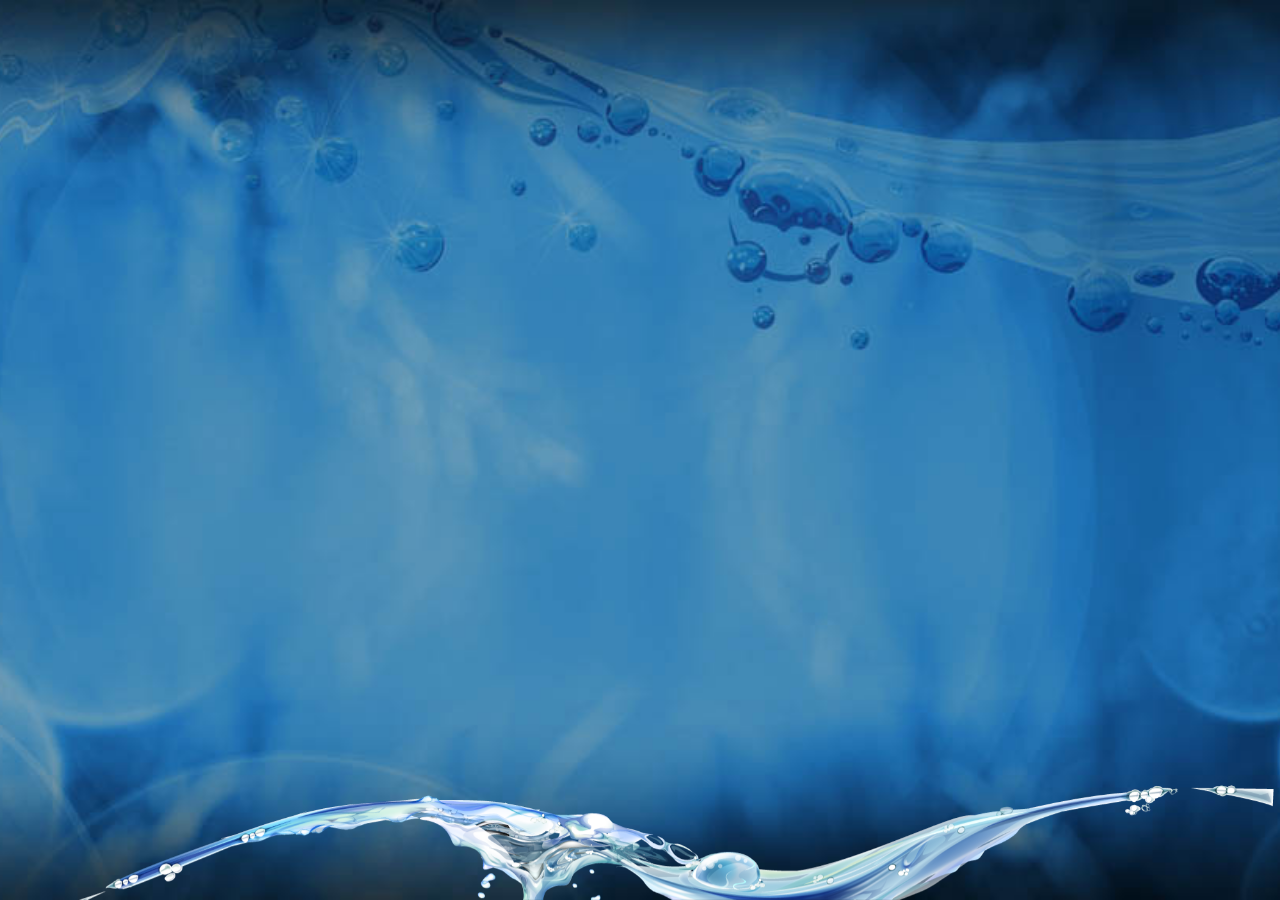
<file: responsive/facebook.html>
<!DOCTYPE html>
<html>
<head>
	<title>CLOSE UP</title>
	<meta charset="utf-8" />
	<meta name = "viewport" content = "width=device-width, maximum-scale = 1, minimum-scale=1" />
	<link rel="stylesheet" type="text/css" href="css/closeup.css" media="all" />
	<script type="text/javascript" src="js/jquery-1.2.6.min.js"></script>
	<script src="js/default.js"></script>
	<!--[if lt IE 9]>
		<script src="http://html5shim.googlecode.com/svn/trunk/html5.js"></script>
		<script src="js/respond.min.js"></script>
	<![endif]-->
</head>
<body>
	<div id="pagewidth">
		<div id="content">
			<section>
				<div class="center">
					<div class="columns">
					</div><!-- end .columns -->
				</div><!-- end .center -->
			</section>
		</div><!-- end #content -->
	</div><!-- end #pagewidth -->
        <div id="water"><img src="images/water.png"/></div>
        <div id="popupAddict" class="popupContainer">
            <div id="popupContent">
                <a class="closePopup" href="#">&nbsp;</a>
                <div class="poupContent">
                  <iframe src="http://addictomatic.com/" width="100%" height="500"></iframe> 
                </div><!-- end .poupContent -->
            </div><!-- end #poupContent -->
        </div><!-- end .popupContainer -->
        <div id="popupTwitfeel" class="popupContainer">
            <div id="popupContent">
                <a class="closePopup" href="#">&nbsp;</a>
                <div class="poupContent">
                  <iframe src="http://www.tweetfeel.com/" width="100%" height="500"></iframe> 
                </div><!-- end .poupContent -->
            </div><!-- end #poupContent -->
        </div><!-- end .popupContainer -->
   		<div id="bgPopup"></div>
</body>
</html>
</file>
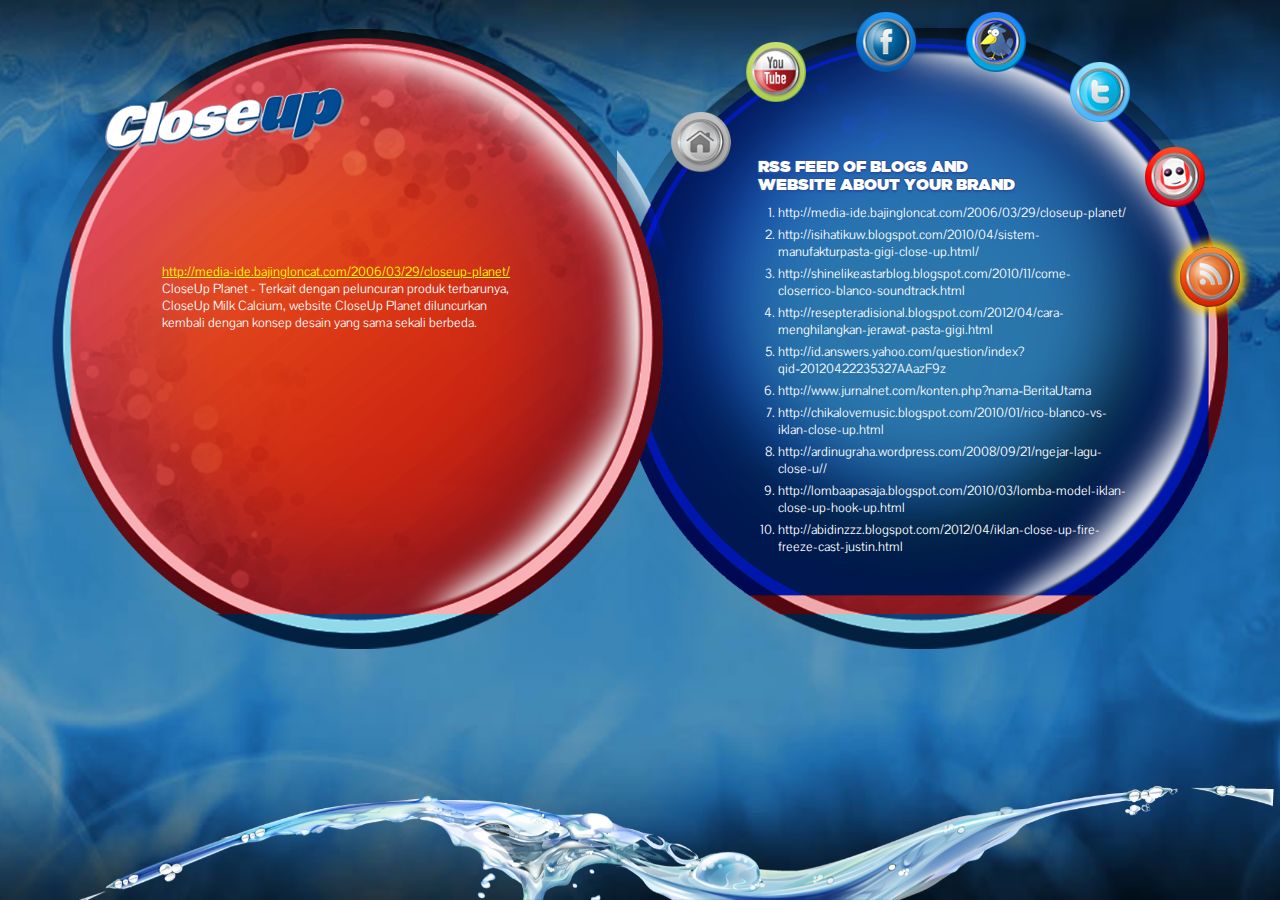
<file: responsive/rss.html>
<!DOCTYPE html>
<html>
<head>
	<title>CLOSE UP</title>
	<meta charset="utf-8" />
	<meta name = "viewport" content = "width=device-width, maximum-scale = 1, minimum-scale=1" />
	<link rel="stylesheet" type="text/css" href="css/closeup.css" media="all" />
	<script type="text/javascript" src="js/jquery-1.2.6.min.js"></script>
	<script src="js/default.js"></script>
	<!--[if lt IE 9]>
		<script src="http://html5shim.googlecode.com/svn/trunk/html5.js"></script>
		<script src="js/respond.min.js"></script>
	<![endif]-->
</head>
<body>
	<div id="pagewidth">
		<div id="content">
			<section>
				<div class="center">
					<div class="columns">
						<div class="half">
                        	<div id="contentLeft">
                                <a class="logo" href="index.html">&nbsp;</a>
                                <div class="imgHolder bgred"><img src="images/bgred.png"/></div>
                                <div class="entry">
                                    <table width="100%" border="0" cellspacing="0" cellpadding="0">
                                      <tr>
                                        <td>
                                          <p><a href="#">http://media-ide.bajingloncat.com/2006/03/29/closeup-planet/ </a><br>
                                        CloseUp Planet - Terkait dengan peluncuran produk terbarunya, CloseUp Milk Calcium, website CloseUp Planet diluncurkan kembali dengan konsep desain yang sama sekali berbeda.</p>
                                        </td>
                                      </tr>
                                    </table>
                                </div><!-- end #entry -->
                            </div><!-- end #contentLeft -->
						</div><!-- end .half -->
						<div class="half last">
                        	<div id="contentRight">
                                <div class="imgHolder bgblue"><img src="images/bgblue.png" /></div>
                                <div id="navigation">
                                	<span><a href="index.html" class="home">&nbsp;</a></span>
                                	<span><a href="youtube.html" class="youtube">&nbsp;</a></span>
                                	<span><a href="facebook.html" class="facebook">&nbsp;</a></span>
                                	<span><a href="#popupTwitfeel" class="twitfeel popup">&nbsp;</a></span>
                                	<span><a href="twitter.html" class="twitter">&nbsp;</a></span>
                                	<span><a href="#popupAddict" class="addict popup">&nbsp;</a></span>
                                	<span class="current"><a href="rss.html" class="rss">&nbsp;</a></span>
                                </div>
                                <div class="entry">
                                    <table width="100%" border="0" cellspacing="0" cellpadding="0">
                                      <tr>
                                        <td>
                                            <h1>rss feed of blogs and website  about your brand</h1>
                                            <div class="tall">
                                            <ol>
                                            	<li><a href="#">http://media-ide.bajingloncat.com/2006/03/29/closeup-planet/</a></li>
                                            	<li><a href="#">http://isihatikuw.blogspot.com/2010/04/sistem-manufakturpasta-gigi-close-up.html/</a></li>
                                            	<li><a href="#">http://shinelikeastarblog.blogspot.com/2010/11/come-closerrico-blanco-soundtrack.html</a></li>
                                            	<li><a href="#">http://resepteradisional.blogspot.com/2012/04/cara-menghilangkan-jerawat-pasta-gigi.html</a></li>
                                            	<li><a href="#">http://id.answers.yahoo.com/question/index?qid=20120422235327AAazF9z</a></li>
                                            	<li><a href="#">http://www.jurnalnet.com/konten.php?nama=BeritaUtama</a></li>
                                            	<li><a href="#">http://chikalovemusic.blogspot.com/2010/01/rico-blanco-vs-iklan-close-up.html</a></li>
                                            	<li><a href="#">http://ardinugraha.wordpress.com/2008/09/21/ngejar-lagu-close-u//</a></li>
                                            	<li><a href="#">http://lombaapasaja.blogspot.com/2010/03/lomba-model-iklan-close-up-hook-up.html</a></li>
                                            	<li><a href="#">http://abidinzzz.blogspot.com/2012/04/iklan-close-up-fire-freeze-cast-justin.html</a></li>
                                            </ol>
                                            </div>
                                        </td>
                                      </tr>
                                    </table>
                                </div><!-- end #entry -->
                            </div><!-- end #contentRight -->
						</div><!-- end .half -->
					</div><!-- end .columns -->
				</div><!-- end .center -->
			</section>
		</div><!-- end #content -->
	</div><!-- end #pagewidth -->
        <div id="water"><img src="images/water.png"/></div>
        <div id="popupAddict" class="popupContainer">
            <div id="popupContent">
                <a class="closePopup" href="#">&nbsp;</a>
                <div class="poupContent">
                  <iframe src="http://addictomatic.com/" width="100%" height="500"></iframe> 
                </div><!-- end .poupContent -->
            </div><!-- end #poupContent -->
        </div><!-- end .popupContainer -->
        <div id="popupTwitfeel" class="popupContainer">
            <div id="popupContent">
                <a class="closePopup" href="#">&nbsp;</a>
                <div class="poupContent">
                  <iframe src="http://www.tweetfeel.com/" width="100%" height="500"></iframe> 
                </div><!-- end .poupContent -->
            </div><!-- end #poupContent -->
        </div><!-- end .popupContainer -->
   		<div id="bgPopup"></div>
</body>
</html>
</file>
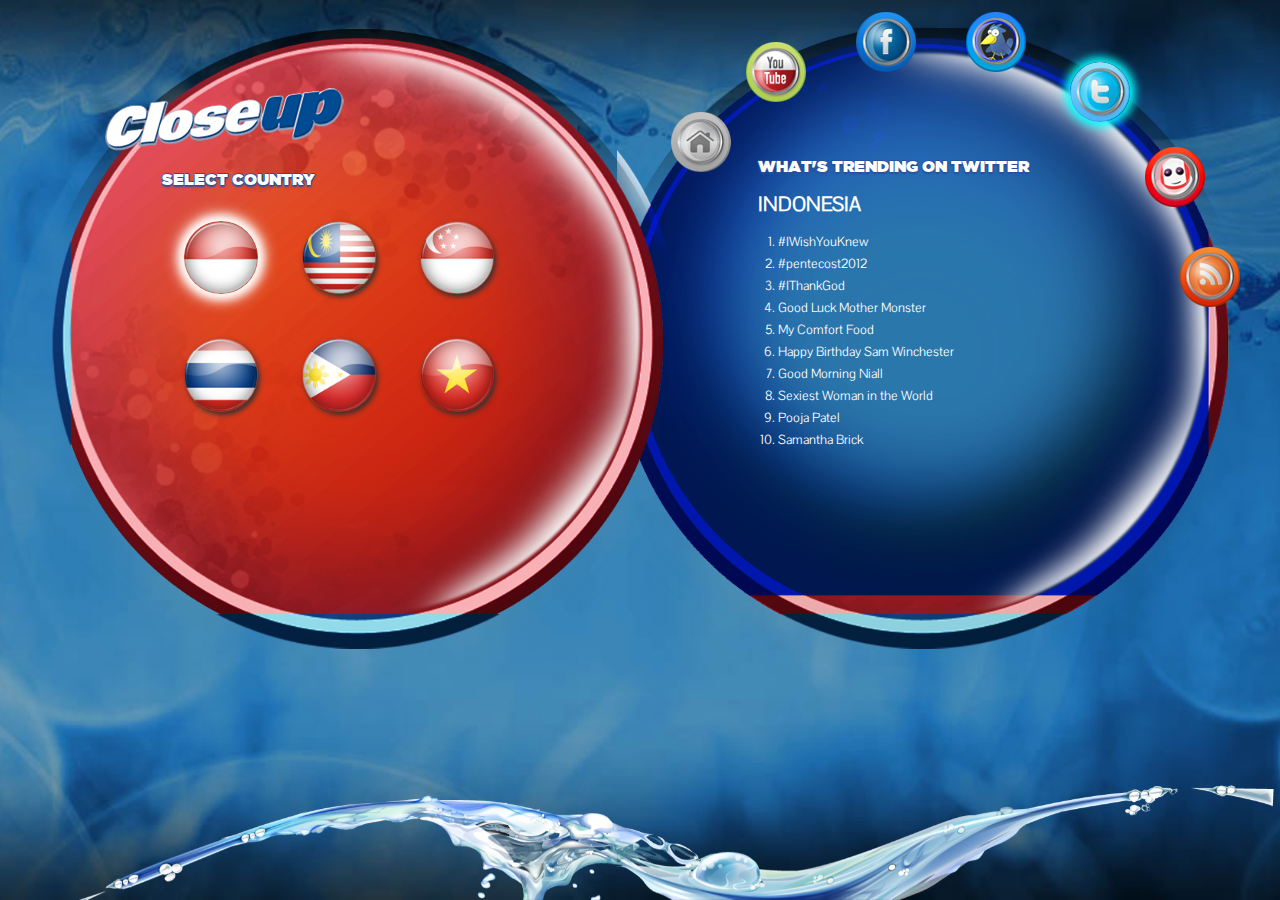
<file: responsive/twitter.html>
<!DOCTYPE html>
<html>
<head>
	<title>CLOSE UP</title>
	<meta charset="utf-8" />
	<meta name = "viewport" content = "width=device-width, maximum-scale = 1, minimum-scale=1" />
	<link rel="stylesheet" type="text/css" href="css/closeup.css" media="all" />
	<script type="text/javascript" src="js/jquery-1.2.6.min.js"></script>
	<script src="js/default.js"></script>
	<!--[if lt IE 9]>
		<script src="http://html5shim.googlecode.com/svn/trunk/html5.js"></script>
		<script src="js/respond.min.js"></script>
	<![endif]-->
</head>
<body>
	<div id="pagewidth">
		<div id="content">
			<section>
				<div class="center">
					<div class="columns">
						<div class="half">
                        	<div id="contentLeft">
                                <a class="logo" href="index.html">&nbsp;</a>
                                <div class="imgHolder bgred"><img src="images/bgred.png"/></div>
                                <div class="entry">
                                    <table width="100%" border="0" cellspacing="0" cellpadding="0">
                                      <tr>
                                        <td>
                                        	<h1>SELECT COUNTRY</h1>
                                            <div id="listCountry">
                                            	<span><a href="#" class="indonesia current"><img src="images/indonesia.png" /></a></span>
                                            	<span><a href="#" class="malaysia"><img src="images/malaysia.png" /></a></span>
                                            	<span><a href="#" class="singapore"><img src="images/singapore.png" /></a></span>
                                            	<span><a href="#" class="thailand"><img src="images/thailand.png" /></a></span>
                                            	<span><a href="#" class="philipine"><img src="images/philipine.png" /></a></span>
                                            	<span><a href="#" class="vietnam"><img src="images/vietnam.png" /></a></span>
                                            </div>
                                        </td>
                                      </tr>
                                    </table>
                                </div><!-- end #entry -->
                            </div><!-- end #contentLeft -->
						</div><!-- end .half -->
						<div class="half last">
                        	<div id="contentRight">
                                <div class="imgHolder bgblue"><img src="images/bgblue.png" /></div>
                                <div id="navigation">
                                	<span><a href="index.html" class="home">&nbsp;</a></span>
                                	<span><a href="youtube.html" class="youtube">&nbsp;</a></span>
                                	<span><a href="facebook.html" class="facebook">&nbsp;</a></span>
                                	<span><a href="#popupTwitfeel" class="twitfeel popup">&nbsp;</a></span>
                                	<span class="current"><a href="twitter.html" class="twitter">&nbsp;</a></span>
                                	<span><a href="#popupAddict" class="addict popup">&nbsp;</a></span>
                                	<span><a href="rss.html" class="rss">&nbsp;</a></span>
                                </div>
                                <div class="entry">
                                    <table width="100%" border="0" cellspacing="0" cellpadding="0">
                                      <tr>
                                        <td>
                                            <h1>What's trending on twitter</h1>
                                            <h2>INDONESIA</h2>
                                            <div class="tall">
                                            <ol>
                                            	<li><a href="#">#IWishYouKnew</a></li>
                                            	<li><a href="#">#pentecost2012</a></li>
                                            	<li><a href="#">#IThankGod</a></li>
                                            	<li><a href="#">Good Luck Mother Monster</a></li>
                                            	<li><a href="#">My Comfort Food</a></li>
                                            	<li><a href="#">Happy Birthday Sam Winchester</a></li>
                                            	<li><a href="#">Good Morning Niall</a></li>
                                            	<li><a href="#">Sexiest Woman in the World</a></li>
                                            	<li><a href="#">Pooja Patel</a></li>
                                            	<li><a href="#">Samantha Brick</a></li>
                                            </ol>
                                            </div>
                                        </td>
                                      </tr>
                                    </table>
                                </div><!-- end #entry -->
                            </div><!-- end #contentRight -->
						</div><!-- end .half -->
					</div><!-- end .columns -->
				</div><!-- end .center -->
			</section>
		</div><!-- end #content -->
	</div><!-- end #pagewidth -->
    <div id="water"><img src="images/water.png"/></div>
        <div id="popupAddict" class="popupContainer">
            <div id="popupContent">
                <a class="closePopup" href="#">&nbsp;</a>
                <div class="poupContent">
                  <iframe src="http://addictomatic.com/" width="100%" height="500"></iframe> 
                </div><!-- end .poupContent -->
            </div><!-- end #poupContent -->
        </div><!-- end .popupContainer -->
        <div id="popupTwitfeel" class="popupContainer">
            <div id="popupContent">
                <a class="closePopup" href="#">&nbsp;</a>
                <div class="poupContent">
                  <iframe src="http://www.tweetfeel.com/" width="100%" height="500"></iframe> 
                </div><!-- end .poupContent -->
            </div><!-- end #poupContent -->
        </div><!-- end .popupContainer -->
   		<div id="bgPopup"></div>
</body>
</html>
</file>
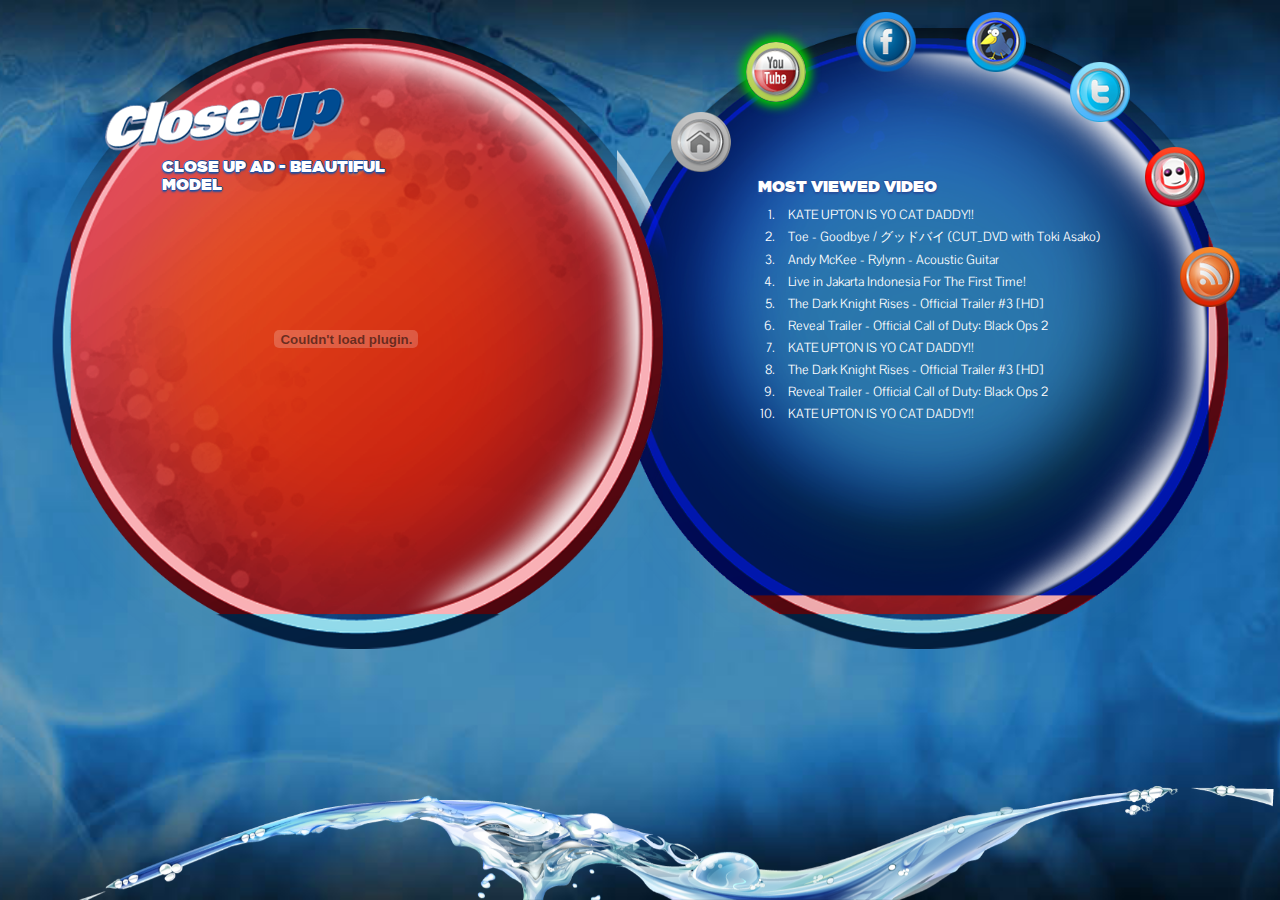
<file: responsive/youtube.html>
<!DOCTYPE html>
<html>
<head>
	<title>CLOSE UP</title>
	<meta charset="utf-8" />
	<meta name = "viewport" content = "width=device-width, maximum-scale = 1, minimum-scale=1" />
	<link rel="stylesheet" type="text/css" href="css/closeup.css" media="all" />
	<script type="text/javascript" src="js/jquery-1.2.6.min.js"></script>
	<script src="js/default.js"></script>
	<!--[if lt IE 9]>
		<script src="http://html5shim.googlecode.com/svn/trunk/html5.js"></script>
		<script src="js/respond.min.js"></script>
	<![endif]-->
</head>
<body>
	<div id="pagewidth">
		<div id="content">
			<section>
				<div class="center">
					<div class="columns">
						<div class="half">
                        	<div id="contentLeft">
                                <a class="logo" href="index.html">&nbsp;</a>
                                <div class="imgHolder bgred"><img src="images/bgred.png"/></div>
                                <div class="entry">
                                    <table width="100%" border="0" cellspacing="0" cellpadding="0">
                                      <tr>
                                        <td>
                                        	<h1>close up ad - beautiful model </h1>
                                        	<object width="100%" height="90%">
                                            	<param name="movie" value="http://www.youtube.com/v/jozJeYbJaHE?version=3&amp;hl=en_US"></param>
                                                <param name="allowFullScreen" value="true"></param>
                                                <param name="allowscriptaccess" value="always"></param>
                               			   		<param name="wmode" value="opaque"></param>
                                                <embed src="http://www.youtube.com/v/jozJeYbJaHE?version=3&amp;hl=en_US" type="application/x-shockwave-flash" 
                                                width="100%" height="90%" allowscriptaccess="always" allowfullscreen="true"></embed>
                                           </object>
                                        </td>
                                      </tr>
                                    </table>
                                </div><!-- end #entry -->
                            </div><!-- end #contentLeft -->
						</div><!-- end .half -->
						<div class="half last">
                        	<div id="contentRight">
                                <div class="imgHolder bgblue"><img src="images/bgblue.png" /></div>
                                <div id="navigation">
                                	<span><a href="index.html" class="home">&nbsp;</a></span>
                                	<span class="current"><a href="youtube.html" class="youtube">&nbsp;</a></span>
                                	<span><a href="facebook.html" class="facebook">&nbsp;</a></span>
                                	<span><a href="#popupTwitfeel" class="twitfeel popup">&nbsp;</a></span>
                                	<span><a href="twitter.html" class="twitter">&nbsp;</a></span>
                                	<span><a href="#popupAddict" class="addict popup">&nbsp;</a></span>
                                	<span><a href="rss.html" class="rss">&nbsp;</a></span>
                                </div>
                                <div class="entry">
                                    <table width="100%" border="0" cellspacing="0" cellpadding="0">
                                      <tr>
                                        <td>
                                            <h1>Most Viewed Video</h1>
                                            <div class="tall">	
                                                <ol class="youtubeList">
                                                    <li><a href="#">KATE UPTON IS YO CAT DADDY!! </a></li>
                                                    <li><a href="#">Toe - Goodbye / グッドバイ (CUT_DVD with Toki Asako)</a></li>
                                                    <li><a href="#">Andy McKee - Rylynn - Acoustic Guitar</a></li>
                                                    <li><a href="#">Live in Jakarta Indonesia For The First Time! </a></li>
                                                    <li><a href="#">The Dark Knight Rises - Official Trailer #3 [HD] </a></li>
                                                    <li><a href="#">Reveal Trailer - Official Call of Duty: Black Ops 2  </a></li>
                                                    <li><a href="#">KATE UPTON IS YO CAT DADDY!! </a></li>
                                                    <li><a href="#">The Dark Knight Rises - Official Trailer #3 [HD] </a></li>
                                                    <li><a href="#">Reveal Trailer - Official Call of Duty: Black Ops 2  </a></li>
                                                    <li><a href="#">KATE UPTON IS YO CAT DADDY!! </a></li>
                                                </ol>
                                            </div>
                                        </td>
                                      </tr>
                                    </table>
                                </div><!-- end #entry -->
                            </div><!-- end #contentRight -->
						</div><!-- end .half -->
					</div><!-- end .columns -->
				</div><!-- end .center -->
			</section>
		</div><!-- end #content -->
	</div><!-- end #pagewidth -->
        <div id="water"><img src="images/water.png"/></div>
        <div id="popupAddict" class="popupContainer">
            <div id="popupContent">
                <a class="closePopup" href="#">&nbsp;</a>
                <div class="poupContent">
                  <iframe src="http://addictomatic.com/" width="100%" height="500"></iframe> 
                </div><!-- end .poupContent -->
            </div><!-- end #poupContent -->
        </div><!-- end .popupContainer -->
        <div id="popupTwitfeel" class="popupContainer">
            <div id="popupContent">
                <a class="closePopup" href="#">&nbsp;</a>
                <div class="poupContent">
                  <iframe src="http://www.tweetfeel.com/" width="100%" height="500"></iframe> 
                </div><!-- end .poupContent -->
            </div><!-- end #poupContent -->
        </div><!-- end .popupContainer -->
   		<div id="bgPopup"></div>
</body>
</html>
</file>
<file: responsive/css/closeup.css>
/*
Theme Name: CLOSE UP
Version: 1.0
Author: ACIT JAZZ - 2012
*/
@font-face {
  font-family: 'Pontano Sans';
  font-style: normal;
  font-weight: 400;
  src: local('Pontano Sans'), local('PontanoSans-Regular'), url('../font/Pontano.woff') format('woff');
}

@font-face {
    font-family: 'GothamHTFUltra';
    src: url('../font/gothamhtf-ultra-webfont.eot');
    src: url('../font/gothamhtf-ultra-webfont.eot?#iefix') format('embedded-opentype'),
         url('../font/gothamhtf-ultra-webfont.woff') format('woff'),
         url('../font/gothamhtf-ultra-webfont.ttf') format('truetype'),
         url('../font/gothamhtf-ultra-webfont.svg#GothamHTFUltra') format('svg');
    font-weight: normal;
    font-style: normal;
}
/* Let's get this party started */ 
::-webkit-scrollbar {
	width: 12px;
} /* Track */
::-webkit-scrollbar-track {
-webkit-box-shadow: inset 0 0 6px rgba(0, 0, 0, 0.3);
-webkit-border-radius: 10px;
border-radius: 10px;
} /* Handle */
::-webkit-scrollbar-thumb {
-webkit-border-radius: 10px;
border-radius: 10px;
background: rgba(255, 0, 0, 0.8);
-webkit-box-shadow: inset 0 0 6px rgba(0, 0, 0, 0.5);
}
::-webkit-scrollbar-thumb:window-inactive {
background: rgba(255, 0, 0, 0.4);
}

@media all{
	body {
		background: url(../images/bg.jpg) no-repeat center center fixed;
		-webkit-background-size: cover;
		-moz-background-size: cover;
		-o-background-size: cover;
		background-size: cover;
		filter: progid:DXImageTransform.Microsoft.AlphaImageLoader(src='.../images/bg.jpg', sizingMethod='scale');
		-ms-filter: "progid:DXImageTransform.Microsoft.AlphaImageLoader(src='../images/bg.jpg', sizingMethod='scale')";
		font-family:"Pontano Sans","Trebuchet MS", Arial, Helvetica, sans-serif;
		font-size:14px;
		margin:0;
		scrollbar-face-color: #808080; 
		scrollbar-arrow-color: #FFFFFF;
		scrollbar-highlight-color: #FFFBF0;
		scrollbar-3dlight-color: #808080;
		scrollbar-shadow-color: #FFFBF0;
		scrollbar-darkshadow-color: #808080;
		scrollbar-track-color: #CCCCCC;
		overflow:hidden;
	}
	a{
		-webkit-transition: all 0.2s linear;
		-moz-transition: all 0.2s linear;
		-o-transition: all 0.2s linear;
		-ms-transition: all 0.2s linear;
		transition: all 0.2s linear;
		color:#ffff00;
		text-decoration:underline;
		outline:none;
	}
	a:hover { text-decoration:none;}
	section, header,footer,nav { display:block;}
	img{
		border:0;
		vertical-align:top;
		max-width:100%;
	}
	.columns{width:100%	}
	.columns > div,
	.columns > article{
		float:left;
		vertical-align:top;
	}
	.half{
		width:48.0%;
		margin:1.3%;
		position:relative;
	}
	.entry h1{
 	   font-family: 'GothamHTFUltra';
	   font-weight:normal;
	   text-transform:uppercase;
	   text-shadow: -1px 0 #27509C, 0 1px #27509C, 1px 0 #27509C, 0 -1px #27509C,0 2px 2px #27509C;
	   font-size:20px;

	}
	.entry{
		display:table-cell; 
		vertical-align:middle;
		color: #FFFFFF;
		left: 15%;
		margin: 0 auto;
		padding: 20px;
		position: absolute;
		top:120px;
		width: 60%;
		height:500px;
		z-index: 3;
	}
	.entry td{
		height:400px;
	}
	.bgred{
		z-index:2;
	}
	.bgblue{
		z-index:1;
	}
	.last{
		left:-50px;
	}
	.half{
		right:-50px;
	}
	#contentRight,#contentLeft{
		position:relative;
	}
	#contentRight .entry{
		left:20%;
	}
	ol{
		margin:0;
		padding:0 0 0 20px;
	}
	li{
		margin:0 0 5px 0;
	}
	ol li a{
		color:#fff;
		text-decoration:none;
	}
	ol li a:hover{
		text-decoration:underline;
	}
	.columns > div:first-child,
	.columns > article:first-child{margin-left:0;}
	.oneThird +.oneThird +.oneThird,
	.threeForth + .oneForth,
	.oneForth + .half,
	.half + .half,
	.half + .oneForth + .oneForth,
	.last{
		float:right;
		margin-right:0;
	}
	.imgHolder{
		display:inline-block;
		padding:1px;
		margin-bottom:1em;
		max-width:100%;
		overflow:hidden;
		position:absolute;
		-webkit-box-sizing: border-box; /* Safari/Chrome, other WebKit */
		-moz-box-sizing: border-box;    /* Firefox, other Gecko */
		box-sizing: border-box;         /* Opera/IE 8+ */
	}
	.logo{
		background:url(../images/logo.png) no-repeat;
		display:block;
		width:250px; height:81px;
		z-index:105;
		position:absolute;
		text-decoration:none;
		top:50px;
		left:50px;
	}
	* +html .imgHolder{
		max-width:93.5%;
		border-width:3%;
		padding:0;
	}
	.imgHolder img{display:block;}
	.grey .imgHolder{
		border-color:#646e7d;
	}
	/*main styles*/
	#pagewidth {max-width:1600px; margin:0 auto; position:relative; height:100%;}
	#content{padding:10px 0;}
	/*CLOSE UP STLYE */
	#water{
		width:100%;
		height:auto;
		position:fixed;
		z-index:1;
		bottom:0;
	}
	#navigation{
		position:absolute;
		z-index:10;
		width:100%; height:50px;
	}
	#navigation a{
		display:block;
		width:60px; height:60px;
		position:absolute;
		z-index:5;
		text-decoration:none;
		-webkit-transition: all 0.2s linear;
		-moz-transition: all 0.2s linear;
		-o-transition: all 0.2s linear;
		-ms-transition: all 0.2s linear;
		transition: all 0.2s linear;
	}
	#navigation a.home:hover,#navigation .current a.home{
		-moz-box-shadow:0px 0px 10px 5px #fff;
		-webkit-box-shadow:0px 0px 10px 5px #fff;
		box-shadow:0px 0px 10px 5px #fff;
		-moz-border-radius:60px;
		-webkit-border-radius:60px;
		border-radius:60px;
	}
	#navigation a.youtube:hover,#navigation .current a.youtube{
		-moz-box-shadow:0px 0px 10px 5px #0C0;
		-webkit-box-shadow:0px 0px 10px 5px #0C0;
		box-shadow:0px 0px 10px 5px #0C0;
		-moz-border-radius:60px;
		-webkit-border-radius:60px;
		border-radius:60px;
	}
	#navigation a.facebook:hover,#navigation .current a.facebook{
		-moz-box-shadow:0px 0px 10px 5px #06F;
		-webkit-box-shadow:0px 0px 10px 5px #06F;
		box-shadow:0px 0px 10px 5px #06F;
		-moz-border-radius:60px;
		-webkit-border-radius:60px;
		border-radius:60px;
	}
	#navigation a.twitfeel:hover,#navigation .current a.twitfeel{
		-moz-box-shadow:0px 0px 10px 5px #09F;
		-webkit-box-shadow:0px 0px 10px 5px #09F;
		box-shadow:0px 0px 10px 5px #09F;
		-moz-border-radius:60px;
		-webkit-border-radius:60px;
		border-radius:60px;
	}
	#navigation a.twitter:hover,#navigation .current a.twitter{
		-moz-box-shadow:0px 0px 10px 5px #0FF;
		-webkit-box-shadow:0px 0px 10px 5px #0FF;
		box-shadow:0px 0px 10px 5px #0FF;
		-moz-border-radius:60px;
		-webkit-border-radius:60px;
		border-radius:60px;
	}
	#navigation a.addict:hover,#navigation .current a.addict{
		-moz-box-shadow:0px 0px 10px 5px #F00;
		-webkit-box-shadow:0px 0px 10px 5px #F00;
		box-shadow:0px 0px 10px 5px #F00;
		-moz-border-radius:60px;
		-webkit-border-radius:60px;
		border-radius:60px;
	}
	#navigation a.rss:hover,#navigation .current a.rss{
		-moz-box-shadow:0px 0px 10px 5px #FFCC00;
		-webkit-box-shadow:0px 0px 10px 5px #FFCC00;
		box-shadow:0px 0px 10px 5px #FFCC00;
		-moz-border-radius:60px;
		-webkit-border-radius:60px;
		border-radius:60px;
	}
	a.home{
		background:url(../images/icon_home.png) no-repeat;
		top:120px;
		left:65px;
	}
	a.youtube{
		background:url(../images/icon_youtube.png) no-repeat;
		left:145px;
		top:45px;
	}
	a.facebook{
		background:url(../images/icon_facebook.png) no-repeat;
		left:240px;
		top:0;
	}
	a.twitfeel{
		background:url(../images/icon_twitfeel.png) no-repeat;
		top:-15px;
		left:50%;
		margin:0 0 0 -30px;
	}
	a.twitter{
		background:url(../images/icon_twitter.png) no-repeat;
		right:240px;
		top:0;
	}
	a.addict{
		background:url(../images/icon_addict.png) no-repeat;
		right:145px;
		top:45px;
	}
	a.rss{
		background:url(../images/icon_rss.png) no-repeat;
		right:65px;
		top:120px;
	}
	.youtubeList li a{
		color: #FFFFFF;
		display: block;
		text-decoration: none;
		text-indent: 10px;
	}
	.youtubeList li a:hover{
		color:#FF0;
	}
	#ytvideo{
		width:100%;
		height:450px;
		padding:0 0 20px 0;
	}
	#listCountry a{
		display:block;
		width:20%; height:20%;
		float:left;
		margin:6%;
		-moz-border-radius:100px;
		-webkit-border-radius:100px;
		border-radius:100px;
		-moz-box-shadow:2px 3px 5px #333;
		-webkit-box-shadow:2px 3px 5px #333;
		box-shadow:2px 3px 5px #333;
	}
	#listCountry a img{
		width:100%;
	}
	#listCountry a:hover,#listCountry a.current{
		-moz-box-shadow:0px 0px 10px 5px #fff,0px 0px 20px 0 #fff,0px 0px 20px 0 #fff;
		-webkit-box-shadow:0px 0px 10px 5px #fff,0px 0px 20px 0 #fff,0px 0px 20px 0 #fff;
		box-shadow:0px 0px 10px 5px #fff,0px 0px 20px 0 #fff,0px 0px 20px 0 #fff;
	}
	/* ============ POP UP =================*/
	.popupContainer{
		display:none;
		background:#fff;
		width:80%;
		height:500px;
		position:absolute;
		left:50%;
		margin:-250px 0 0 -40%;
		z-index:101;
		top:50%;
		-moz-box-shadow:5px 10px 20px #000;
		-webkit-box-shadow:5px 10px 20px #000;
		box-shadow:5px 10px 20px #000;
	}
	#bgPopup{
		display:none;
		background:url(../images/trans.png) repeat;
		position:fixed;
		width:100%; height:100%;
		z-index:100;
		left:0;
		top:0;
	}
	.closePopup{
		background:url(../images/close.png) no-repeat;
		display:block;
		width:85px; height:42px;
		position:absolute;
		right:0;
		top:-40px;
		text-decoration:none;
	}
	iframe{
		margin:0;
		padding:0;
		position:absolute;
		top:0;
		left:0;
	}
}
@media all and (max-width: 1360px){
	.entry{
		top:100px;
	}
	.entry td{
		height:300px;
	}
	a.home{
		top:85px;
		left:55px;
	}
	a.youtube{
		left:130px;
		top:15px;
	}
	a.facebook{
		left:240px;
		top:-15px;
	}
	a.twitfeel{
		margin:0;
		left:350px;
		top:-15px;
	}
	a.twitter{
		right:130px;
		top:25px;
	}
	a.addict{
		right:55px;
		top:90px;
	}
	a.rss{
		right:5px;
		top:180px;
	}
}
@media all and (max-width: 1280px){
	body{
		background: url(../images/bg_small.jpg) no-repeat center center fixed;
		-webkit-background-size: cover;
		-moz-background-size: cover;
		-o-background-size: cover;
		background-size: cover;
		filter: progid:DXImageTransform.Microsoft.AlphaImageLoader(src='.../images/bg_small.jpg', sizingMethod='scale');
		-ms-filter: "progid:DXImageTransform.Microsoft.AlphaImageLoader(src='../images/bg_small.jpg', sizingMethod='scale')";
		font-family:"Pontano Sans","Trebuchet MS", Arial, Helvetica, sans-serif;
		font-size:13px;
	}
	.entry{
		top:100px;
	}
	.entry td{
		height:300px;
	}
	.entry h1{
		font-size:16px;
		width:280px;
	}
	a.twitter{
		right:100px;
		top:35px;
	}
	a.addict{
		right:25px;
		top:120px;
	}
	a.rss{
		right:-10px;
		top:220px;
	}
}
@media all and (max-width: 1024px){
	body{
		background: url(../images/bg_small.jpg) no-repeat center center fixed;
		-webkit-background-size: cover;
		-moz-background-size: cover;
		-o-background-size: cover;
		background-size: cover;
		filter: progid:DXImageTransform.Microsoft.AlphaImageLoader(src='.../images/bg_small.jpg', sizingMethod='scale');
		-ms-filter: "progid:DXImageTransform.Microsoft.AlphaImageLoader(src='../images/bg_small.jpg', sizingMethod='scale')";
		font-family:"Pontano Sans","Trebuchet MS", Arial, Helvetica, sans-serif;
		font-size:12px;
	}
	.logo{
		background:url(../images/logo_small.png) no-repeat;
		width:150px; height:49px;
		top:25px;
	}
	.entry{
		top:50px;
	}
	#contentRight .entry{
		width:300px;
	}
	.entry h1{
		font-size:16px;
		width:280px;
	}
	.entry td{
		height:300px;
	}
	#content{
		padding:40px 10px 0 10px;
	}
	.last{
		left:-50px;
	}
	.half{
		right:-50px;
	}
	#navigation a{
		width:40px; height:40px;
	}
	a.home{
		background:url(../images/1024/icon_home.png) no-repeat;
		top:50px;
		left:55px;
	}
	a.youtube{
		background:url(../images/1024/icon_youtube.png) no-repeat;
		left:120px;
		top:5px;
	}
	a.facebook{
		background:url(../images/1024/icon_facebook.png) no-repeat;
		left:200px;
		top:-10px;
	}
	a.twitfeel{
		background:url(../images/1024/icon_twitfeel.png) no-repeat;
		margin:0;
		left:280px;
		top:-5px;
	}
	a.twitter{
		background:url(../images/1024/icon_twitter.png) no-repeat;
		right:90px;
		top:25px;
	}
	a.addict{
		background:url(../images/1024/icon_addict.png) no-repeat;
		right:35px;
		top:80px;
	}
	a.rss{
		background:url(../images/1024/icon_rss.png) no-repeat;
		right:5px;
		top:140px;
	}
	.tall {
		height: 240px;
		overflow:auto;
		width:300px;
	}

}
@media all and (max-width: 960px){
	.center{
		padding:0 10px;
		width:auto;
	}
	.buttons{font-size:11px;}
	#header{
		padding:2px 0 0;
		height:0;
		overflow:hidden;
		position:static;
	}
}
@media all and (max-width: 768px){
	#content{
		margin:40px 0 0 0;
	}
	#navigation{
		position:absolute;
		width:100%; height:50px;
		margin:-400px 0 0 0;
	}
	a.home{
		background:url(../images/1024/icon_home.png) no-repeat;
		left:280px;
		top:-5px;
	}
	a.youtube{
		background:url(../images/1024/icon_youtube.png) no-repeat;
		right:111px;
		top:21px;
		left:auto;
	}
	a.facebook{
		background:url(../images/1024/icon_facebook.png) no-repeat;
		right:56px;
		top:65px;
		left:auto;
	}
	a.twitfeel{
		background:url(../images/1024/icon_twitfeel.png) no-repeat;
		margin:0;
		right:18px;
		top:120px;
		left:auto;
	}
	a.twitter{
		background:url(../images/1024/icon_twitter.png) no-repeat;
		right:-5px;
		top:180px;
	}
	a.addict{
		background:url(../images/1024/icon_addict.png) no-repeat;
		right:-10px;
		top:250px;
	}
	a.rss{
		background:url(../images/1024/icon_rss.png) no-repeat;
		right:5px;
		top:320px;
	}
	#content{
		padding:10px 0 0 0;
	}
	#content .half{
		width:500px;
		margin:0 auto;
		top:0;
		left:-50px;
		position:absolute;
	}
	#content .last{
		top:400px;
	}
	.bgred{
		z-index:1;
	}
	.bgblue{
		z-index:2;
	}
}
@media all and (max-width: 640px){
	body{font-size:12px;}
	.columns > div,
	.columns > article{
		float:none;
		margin:0;
		width:100%;
	}
}
@media all and (max-width: 320px){
}
@media all
	and (min-device-width: 768px)
	and (max-device-width: 1024px){
	#header{
		padding:2px 0 0;
		height:0;
		overflow:hidden;
		position:static;
	}
	#content{padding:0;}
	
}
</file>
